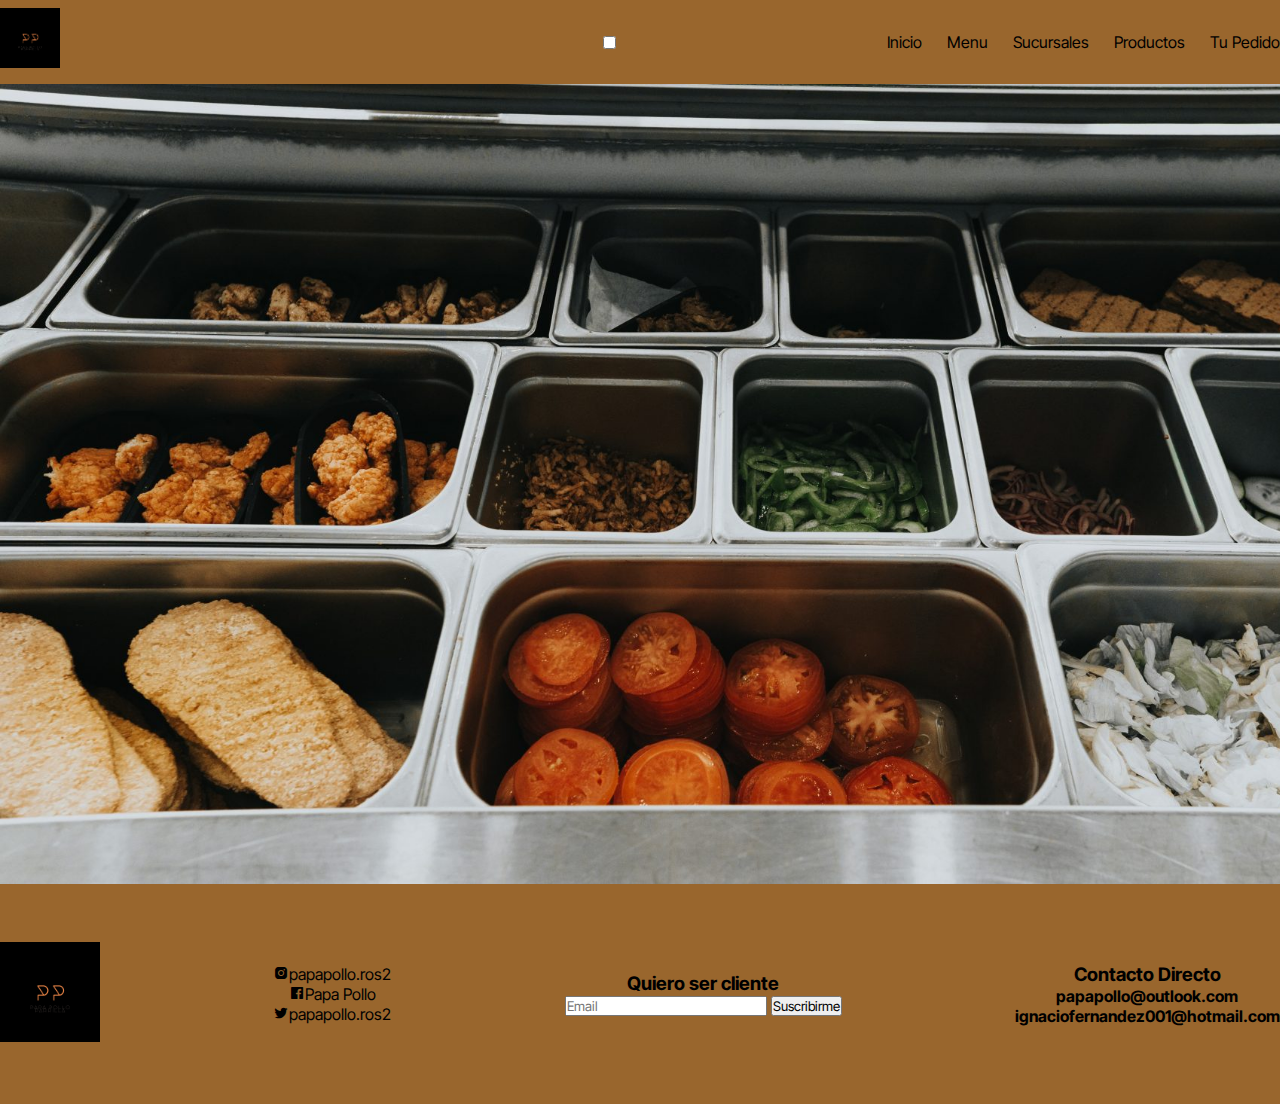
<file: index.html>
<!DOCTYPE html>
<html lang="en">
<head>
    <meta charset="UTF-8">
    <meta http-equiv="X-UA-Compatible" content="IE=edge">
    <meta name="viewport" content="width=device-width, initial-scale=1.0">
    <link href='https://unpkg.com/boxicons@2.1.4/css/boxicons.min.css' rel='stylesheet'>
    <link rel="stylesheet" href="./css/styles.css" />
    <title>Papa Pollo</title>
</head>

<body>
    <header class="header">
        <div class="container">
            <h1 class="foto">
                <img src="./img/logo.webb.png" alt="comida">
            </h1>
            <label for="btn-menu"><i class='bx bx-menu'></i>
            </label>
            <input type="checkbox" id="btn-menu" />

            <nav class="nav">
                <ul class="nav_list">
                    <li class="nav_link"><a href="./index.html">Inicio</a></li>
                    <li class="nav_link"><a href="./pages/menu.html">Menu</a></li>
                    <li class="nav_link"><a href="./pages/sucursales.html">Sucursales</a></li>
                    <li class="nav_link"><a href="./pages/productos.html">Productos</a></li>
                    <li class="nav_link"><a href="./pages/tupedido.html">Tu Pedido</a></li>
                </ul>
            </nav>
        </div>
    </header>
    <main class="main">
        <div class="container">
        </div>
    </main>
    <footer class="footer">
        <div class="container">
            <div class="footer__logo">
                <img src="./img/logo.webb.png" alt="logo" />
            </div>
            <div class="footer__redes">
                <ul>
                    <li><i class="bx bxl-instagram-alt"></i><a href="#">papapollo.ros2</a></li>
                    <li>
                        <i class="bx bxl-facebook-square"></i><a href="#">Papa Pollo</a>
                    </li>
                    <li><i class="bx bxl-twitter"></i><a href="#">papapollo.ros2</a></li>
                </ul>
            </div>
            <div class="footer__registro">
                <h3>Quiero ser cliente</h3>
                <div class="footer__form">
                    <input type="text" placeholder="Email" />
                    <button type="submit">Suscribirme</button>
                </div>
            </div>
            <div class="footer_contac">
                <h3>Contacto Directo</h3>
                <h4>papapollo@outlook.com</h4>
                <h4>ignaciofernandez001@hotmail.com</h4>
            </div>
        </div>

    </footer>


</body>

</html>
</file>
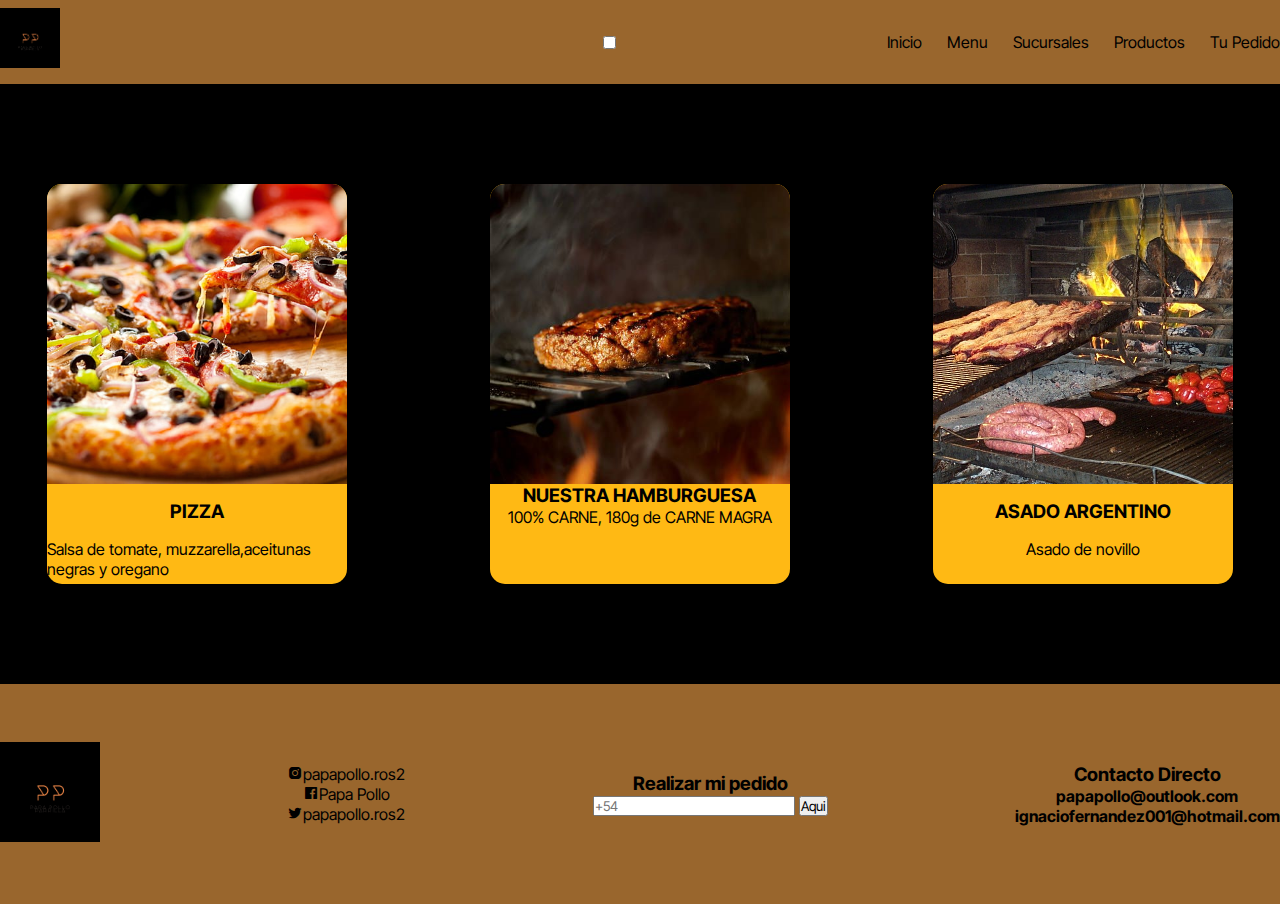
<file: pages/productos.html>
<!DOCTYPE html>
<html lang="en">

<head>
    <meta charset="UTF-8">
    <meta http-equiv="X-UA-Compatible" content="IE=edge">
    <meta name="viewport" content="width=device-width, initial-scale=1.0">
    <link href='https://unpkg.com/boxicons@2.1.4/css/boxicons.min.css' rel='stylesheet'>
    <link rel="stylesheet" href="../css/styles.css" />
    
    <title>Papa Pollo-Comidas</title>
</head>

<body>
    <header class="header">
        <div class="container">
            <h1 class="foto">
                <img src="../img/logo.webb.png" alt="comida">
            </h1>
            <label for="btn-menu"><i class='bx bx-menu'></i>
            </label>
            <input type="checkbox" id="btn-menu" />

            <nav class="nav">
                <ul class="nav_list">
                    <li class="nav_link"><a href="../index.html">Inicio</a></li>
                    <li class="nav_link"><a href="./menu.html">Menu</a></li>
                    <li class="nav_link"><a href="./sucursales.html">Sucursales</a></li>
                    <li class="nav_link"><a href="./productos.html">Productos</a></li>
                    <li class="nav_link"><a href="./tupedido.html">Tu Pedido</a></li>
                </ul>
            </nav>
        </div>
    </header>
     <section class="servicios">
        <div class="container">
            <div class="card">
                <img src="../img/pizza.web.jpg" alt="comida" class="src"/>
                <div class="card__info">
                <h3>PIZZA</h3>
                </div>
                <a href="#" class="button">Salsa de tomate, muzzarella,aceitunas negras 
                    y oregano</a>   
            </div>
            <div class="card">
                <img src="../img/hambur.web.jpg" alt="comida" class="src"/>
                <div class="card_info">
                <h3>NUESTRA HAMBURGUESA</h3>
                </div>
                <a href="#" class="button">100% CARNE, 180g de CARNE MAGRA</a>   
            </div>
            <div class="card">
                <img src="../img/asado.webp.jpg" alt="comida" class="src"/>
                <div class="card__info">
                <h3>ASADO ARGENTINO</h3>
                </div>
                <a href="#" class="button">Asado de novillo </a>   
            </div>
        </div>
     </section>
    <footer class="footer">
        <div class="container">
            <div class="footer__logo">
                <img src="../img/logo.webb.png" alt="logo" />
            </div>
            <div class="footer__redes">
                <ul>
                    <li><i class="bx bxl-instagram-alt"></i><a href="#">papapollo.ros2</a></li>
                    <li>
                        <i class="bx bxl-facebook-square"></i><a href="#">Papa Pollo</a>
                    </li>
                    <li><i class="bx bxl-twitter"></i><a href="#">papapollo.ros2</a></li>
                </ul>
            </div>
            <div class="footer__registro">
                <h3>Realizar mi pedido</h3>
                <div class="footer__form">
                    <input type="text" placeholder="+54" />
                    <button type="submit">Aqui</button>
                </div>
            </div>
            <div class="footer_contac">
                <h3>Contacto Directo</h3>
                <h4>papapollo@outlook.com</h4>
                <h4>ignaciofernandez001@hotmail.com</h4>
            </div>
        </div>
      
    </footer>


</body>

</html>
</file>
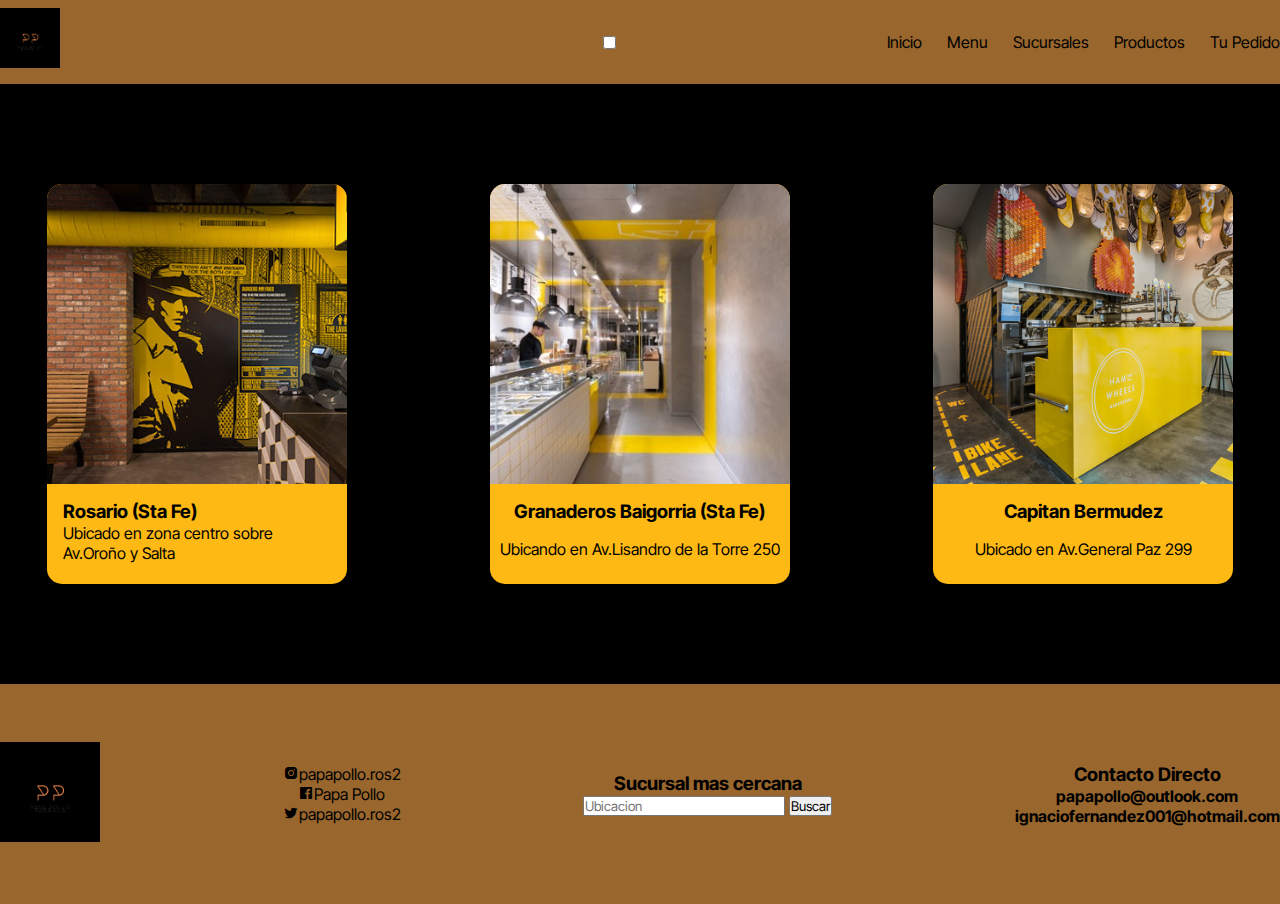
<file: pages/sucursales.html>
<!DOCTYPE html>
<html lang="en">

<head>
    <meta charset="UTF-8">
    <meta http-equiv="X-UA-Compatible" content="IE=edge">
    <meta name="viewport" content="width=device-width, initial-scale=1.0">
    <link href='https://unpkg.com/boxicons@2.1.4/css/boxicons.min.css' rel='stylesheet'>
    <link rel="stylesheet" href="../css/styles.css" />
    <title>Papa Pollo-Sucursales</title>
</head>

<body>
    <header class="header">
        <div class="container">
            <h1 class="foto">
                <img src="../img/logo.webb.png" alt="Sucursales">
            </h1>
            <label for="btn-menu"><i class='bx bx-menu'></i>
            </label>
            <input type="checkbox" id="btn-menu" />

            <nav class="nav">
                <ul class="nav_list">
                    <li class="nav_link"><a href="../index.html">Inicio</a></li>
                    <li class="nav_link"><a href="./menu.html">Menu</a></li>
                    <li class="nav_link"><a href="./sucursales.html">Sucursales</a></li>
                    <li class="nav_link"><a href="./productos.html">Productos</a></li>
                    <li class="nav_link"><a href="./tupedido.html">Tu Pedido</a></li>
                </ul>
            </nav>
        </div>
    </header>
    <section class="servicios">
        <div class="container">
            <div class="card">
                <img src="../img/rst.web.jpg" alt="sucursales" class="src"/>
                <div class="card__info">
                <h3>Rosario (Sta Fe)</h3>
                <a href="" class="button">Ubicado en zona centro sobre Av.Oroño y Salta</a>   
            </div>
        </div>
            <div class="card">
                <img src="../img/food.web.jpg" alt="comida" class="src"/>
                <div class="card__info">
                <h3>Granaderos Baigorria (Sta Fe)</h3>
                </div>
                <a href="#" class="button">Ubicando en Av.Lisandro de la Torre 250</a>   
            </div>
            <div class="card">
                <img src="../img/local.web.jpg" alt="comida" class="src"/>
                <div class="card__info">
                <h3>Capitan Bermudez</h3>
                </div>
                <a href="#" class="button">Ubicado en Av.General Paz 299 </a>   
            </div>
        </div>
     </section>
    <footer class="footer">
        <div class="container">
            <div class="footer__logo">
                <img src="../img/logo.webb.png" alt="logo" />
            </div>
            <div class="footer__redes">
                <ul>
                    <li><i class="bx bxl-instagram-alt"></i><a href="#">papapollo.ros2</a></li>
                    <li>
                        <i class="bx bxl-facebook-square"></i><a href="#">Papa Pollo</a>
                    </li>
                    <li><i class="bx bxl-twitter"></i><a href="#">papapollo.ros2</a></li>
                </ul>
            </div>
            <div class="footer__registro">
                <h3>Sucursal mas cercana</h3>
                <div class="footer__form">
                    <input type="text" placeholder="Ubicacion" />
                    <button type="submit">Buscar</button>
                </div>
            </div>
            <div class="footer_contac">
                <h3>Contacto Directo</h3>
                <h4>papapollo@outlook.com</h4>
                <h4>ignaciofernandez001@hotmail.com</h4>
            </div>
        </div>
      
    </footer>


</body>

</html>
</file>
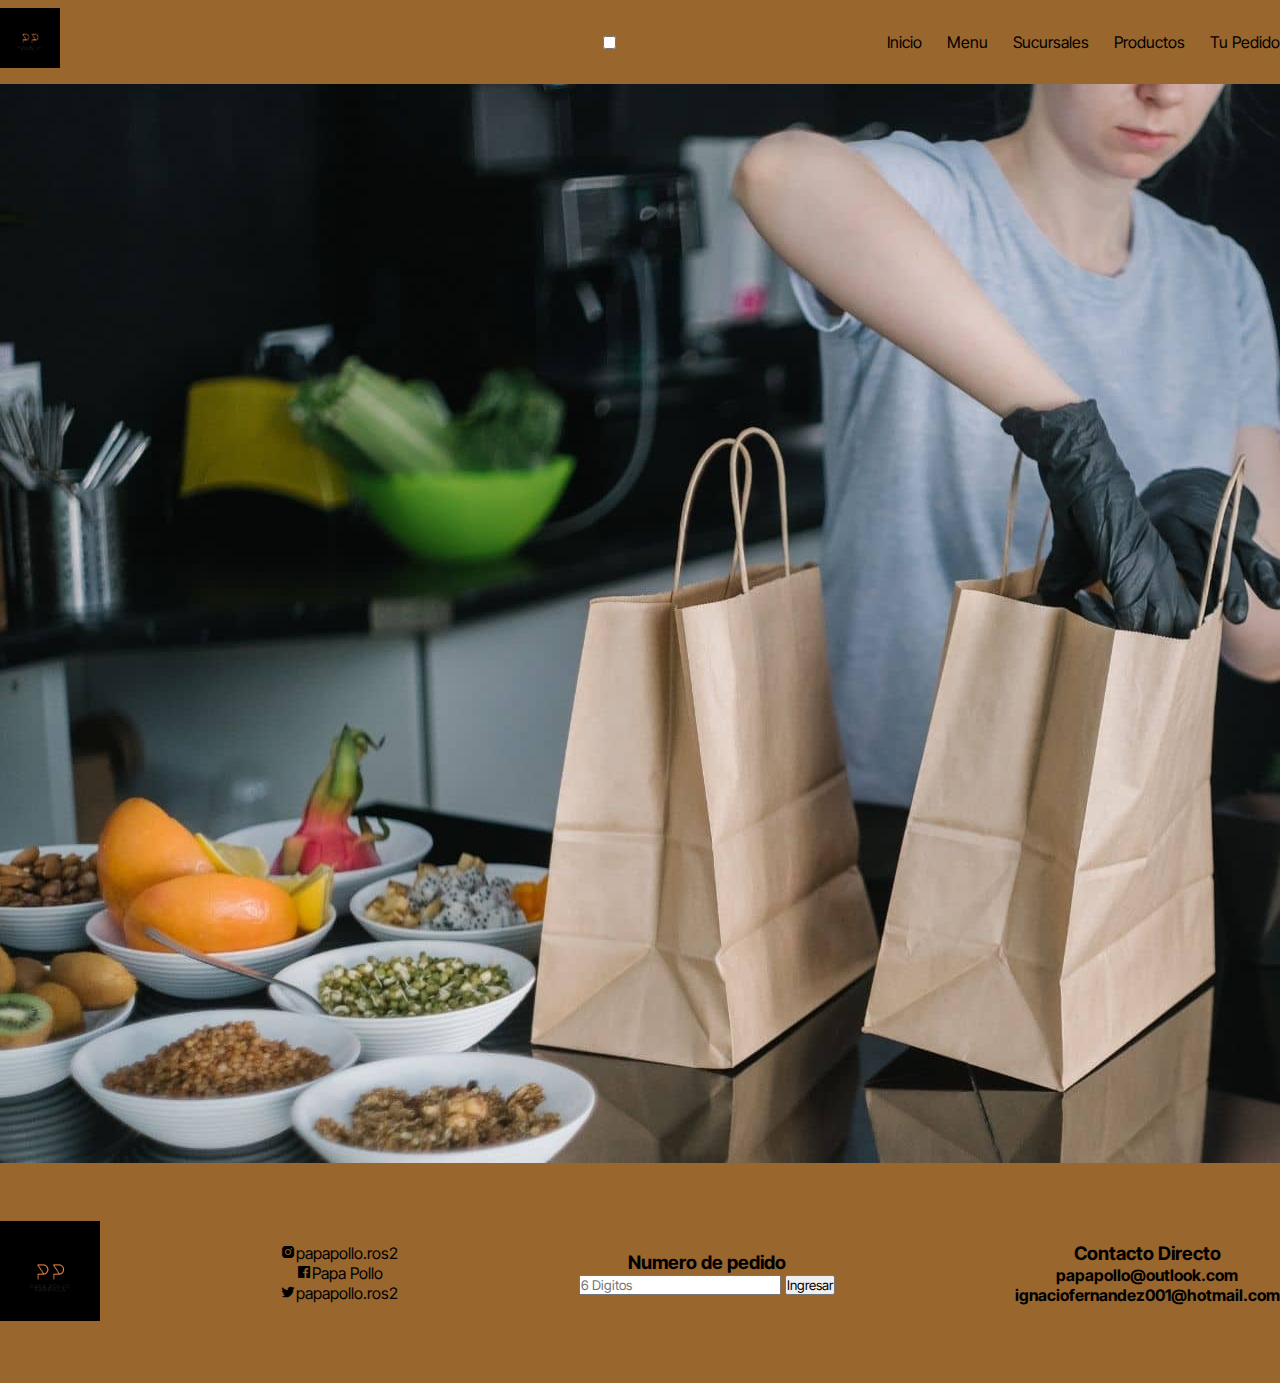
<file: pages/tupedido.html>
<!DOCTYPE html>
<html lang="en">

<head>
    <meta charset="UTF-8">
    <meta http-equiv="X-UA-Compatible" content="IE=edge">
    <meta name="viewport" content="width=device-width, initial-scale=1.0">
    <link href='https://unpkg.com/boxicons@2.1.4/css/boxicons.min.css' rel='stylesheet'>
    <link rel="stylesheet" href="../css/styles.css">
    <title>Papa Pollo-Tu Pedido</title>
</head>

<body>
    <header class="header">
        <div class="container">
            <h1 class="foto">
                <img src="../img/logo.webb.png" alt="comida">
            </h1>
            <label for="btn-menu"><i class='bx bx-menu'></i>
            </label>
            <input type="checkbox" id="btn-menu" />

            <nav class="nav">
                <ul class="nav_list">
                    <li class="nav_link"><a href="../index.html">Inicio</a></li>
                    <li class="nav_link"><a href="./menu.html">Menu</a></li>
                    <li class="nav_link"><a href="./sucursales.html">Sucursales</a></li>
                    <li class="nav_link"><a href="./productos.html">Productos</a></li>
                    <li class="nav_link"><a href="./tupedido.html">Tu Pedido</a></li>
                </ul>
            </nav>
        </div>
    </header>

    <main class="pedido">
        <div class="container">
            <img src="../img/ngcio.web.jpg" alt="negocio" class="src">
            
        </div>
    </main>
    <footer class="footer">
        <div class="container">
            <div class="footer__logo">
                <img src="../img/logo.webb.png" alt="logo" />
            </div>
            <div class="footer__redes">
                <ul>
                    <li><i class="bx bxl-instagram-alt"></i><a href="#">papapollo.ros2</a></li>
                    <li>
                        <i class="bx bxl-facebook-square"></i><a href="#">Papa Pollo</a>
                    </li>
                    <li><i class="bx bxl-twitter"></i><a href="#">papapollo.ros2</a></li>
                </ul>
            </div>
            <div class="footer__registro">
                <h3>Numero de pedido</h3>
                <div class="footer__form">
                    <input type="text" placeholder="6 Digitos" />
                    <button type="submit">Ingresar</button>
                </div>
            </div>
            <div class="footer_contac">
                <h3>Contacto Directo</h3>
                <h4>papapollo@outlook.com</h4>
                <h4>ignaciofernandez001@hotmail.com</h4>
            </div>
        </div>
      
    </footer>
</body>

</html>
</file>
<file: css/styles.css>
/*fuentes*/
/*colores*/
@import url("https://fonts.googleapis.com/css2?family=Inter+Tight:ital,wght@0,100;0,200;0,300;0,400;0,500;0,600;0,700;0,800;0,900;1,100;1,200;1,300;1,400;1,500;1,600;1,700;1,800;1,900&display=swap");
@import url("https://fonts.googleapis.com/css2?family=Mukta:wght@300&family=Qwitcher+Grypen:wght@400;700&family=Raleway:wght@300&display=swap");
.card {
  width: 300px;
  height: 400px;
  background-color: #ffb914;
  overflow: hidden;
  border-radius: 15px;
  display: flex;
  flex-direction: column;
  align-items: center;
  position: relative;
}
.card .card__info {
  padding: 1em;
}
.card img {
  width: 100%;
  height: 300px;
  object-fit: cover;
}

* {
  margin: 0;
  padding: 0;
  box-sizing: border-box;
  text-decoration: none;
  list-style: none;
  color: black;
  font-family: "Inter Tight", sans-serif;
}

/*layout*/
.main {
  background-image: url(../img/exbcomida.web.jpg);
  background-size: cover;
  align-items: center;
  display: flex;
  justify-content: center;
  height: 800px;
}

.container form {
  background-color: #99662d;
  height: 400px;
  width: 350px;
  padding: 25px;
  display: flex;
  flex-direction: column;
  text-align: center;
  justify-content: space-around;
}
.container form h3 {
  font-weight: 200;
}

.header {
  background-color: #99662d;
  padding: 0.5em 0;
}
.header .container {
  max-width: 1440px;
  margin: auto;
  display: flex;
  justify-content: space-between;
  align-items: center;
}
.header .container h1 img {
  width: 60px;
  background-color: black;
}
.header .container .bx {
  font-size: 40px;
  color: #99662d;
  display: none;
}
.header .container .nav .nav_list {
  display: flex;
  gap: 25px;
}
@media (max-width: 500px) {
  .header {
    height: 78px;
    position: relative;
  }
  .header .container {
    max-width: 350px;
  }
  .header .container .bx {
    display: block;
  }
  .header .container #btn-menu {
    display: none;
  }
  .header .container #btn-menu:checked ~ .nav {
    left: -150px;
  }
  .header .container .nav {
    background-color: #99662d;
    position: absolute;
    top: 78px;
    left: 0;
    z-index: 3;
    transition: all 0.5s ease;
  }
  .header .container .nav .nav_list {
    flex-direction: column;
    width: 150px;
    padding: 25px;
  }
  .header .container .nav .nav_list .nav_link .a {
    color: #142026;
  }
}
.servicios {
  background-color: #000000;
  padding: 100px 0;
}

h2 {
  text-align: center;
}

.container {
  margin: auto;
  max-width: 1440px;
  justify-content: space-around;
  display: flex;
  flex-flow: row wrap;
  gap: 50px;
}

.footer {
  background-color: #99662d;
  padding: 58px 0;
}
.footer .container {
  max-width: 1440px;
  margin: auto;
  display: flex;
  justify-content: space-between;
  align-items: center;
  gap: 25px 0;
}
.footer .container div {
  text-align: center;
}
.footer .container div h2,
.footer .container div h3,
.footer .container div h4 {
  color: black;
}
.footer .container div a {
  color: black;
}
.footer .container div .bx {
  color: black;
}
.footer .footer__logo img {
  width: 100px;
}
@media (max-width: 600px) {
  .footer .container {
    max-width: 350px;
    margin: auto;
    display: flex;
    flex-direction: column;
    align-items: center;
    gap: 25px 0;
  }
  .footer .container div {
    text-align: center;
  }
  .footer .footer_logo img {
    width: 100px;
  }
}

/*# sourceMappingURL=styles.css.map */
</file>
